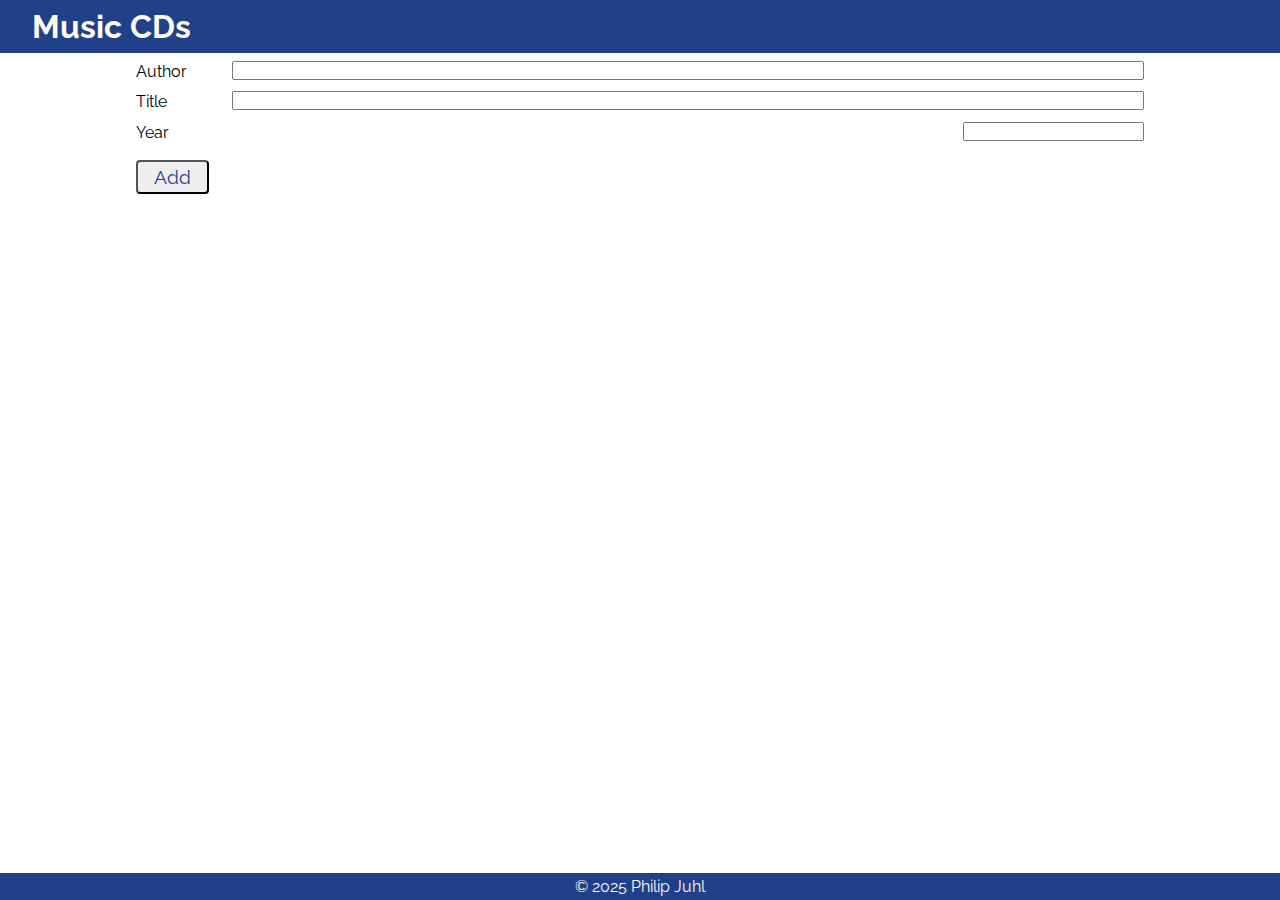
<file: music_cd/music_cd/index.html>
<!DOCTYPE html>
<html lang="en">
<head>
    <title>Music CDs</title>
    <meta charset="utf-8">
    <meta name="viewport" content="width=device-width, initial-scale=1">
    <link rel="stylesheet" href="css/styles.css"></style>
    <script src="js/script.js" defer></script>
</head>
<body>
    <header>
        <h1>Music CDs</h1>
    </header>
    <main>
        <form id="frmCD">
            <div>
                <label for="txtAuthor">Author</label>
                <input type="text" class="textInput" id="txtAuthor" required>
            </div>
            <div>
                <label for="txtTitle">Title</label>
                <input type="text" class="textInput" id="txtTitle" required>
            </div>
            <div>
                <label for="txtYear">Year</label>
                <input type="number" id="txtYear" min="1982" pattern="[0-9]{4}" required>
            </div>
            <div>
                <input type="submit" value="Add">
            </div>
        </form>
        <section>
            <table>
                <thead>
                    <tr>
                        <th>Author</th>
                        <th>Title</th>
                        <th class="right">Year</th>
                        <th class="right"></th>
                    </tr>
                </thead>
                <tbody></tbody>
            </table>
        </section>
    </main>
    <footer>
        <p>&copy; 2025 Philip Juhl</p>
    </footer>
</body>

</html>
</file>
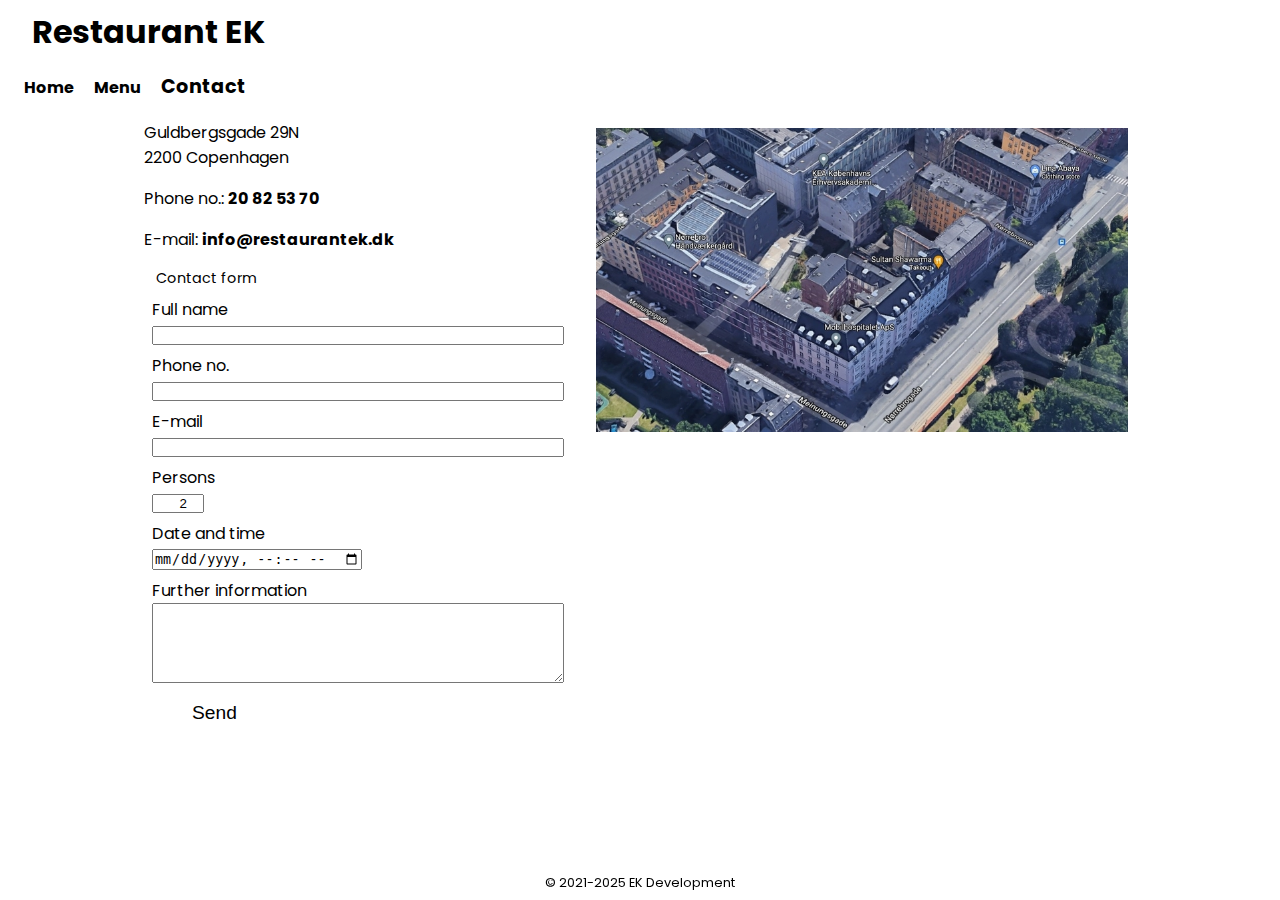
<file: restaurant/contact.htm>
<!DOCTYPE html>
<html lang="en">
<head>
    <meta charset="UTF-8">
    <meta http-equiv="X-UA-Compatible" content="IE=edge">
    <meta name="viewport" content="width=device-width, initial-scale=1.0">
    <title>Contact | Restaurant EK</title>
    <link rel="stylesheet" href="css/contact.css">
</head>
<body>
    <header>
        <h1>Restaurant EK</h1>
    </header>
    <nav>
        <ul>
            <li><a href="index.html" title="Home page">Home</a></li>
            <li><a href="menu.htm" title="Menu page">Menu</a></li>
            <li><a href="contact.htm" title="Contact page" class="selected">Contact</a></li>
        </ul>
    </nav>
    <main>
        <section>
            <img id="contact" src="img/map.jpg" alt="Map">
            <address>
                <p>
                    <span>Guldbergsgade 29N</span>
                    <span>2200 Copenhagen</span>
                </p>
                <p>Phone no.: <a href="tel:20825370" title="Phone Restaurant EK">20 82 53 70</a></p>
                <p>E-mail: <a href="mailto:info@restaurantek.dk" title="Email Restaurant EK">info@restaurantek.dk</a></p>
            </address>
        </section>
        <form action="mailto:info@restaurantek.dk" method="POST">
            <fieldset>
                <legend>Contact form</legend>
                <div>
                    <label for="txtFullName">Full name</label>
                    <input type="text" id="txtFullName" name="full_name" required pattern="([A-Za-z-]+ )+[A-Za-z-]+">
                </div>
                <div>
                    <label for="txtPhoneNo">Phone no.</label>
                    <input type="tel" id="txtPhoneNo" name="phone_no" required pattern="[0-9]{8}">
                </div>
                <div>
                    <label for="txtEmail">E-mail</label>
                    <input type="email" id="txtEmail" name="email" required>
                </div>                    
                <div>
                    <label for="txtPersons">Persons</label>
                    <input type="number" id="txtPersons" name="persons" value="2" required min="1" max="20">
                </div>                    
                <div>
                    <label for="txtDateTime">Date and time</label>
                    <input type="datetime-local" id="txtDateTime" name="date_and_time" required>
                </div>                                        
                <div>
                    <label for="txtInformation">Further information</label><br>
                    <textarea id="txtInformation" name="further_information"></textarea>
                </div>                            
                <div>
                    <button type="submit">Send</button>
                </div>            
            </fieldset>
        </form>
    </main>
    <footer>
        <p>&copy; 2021-2025 EK Development</p>
    </footer>
</body>
</html>
</file>
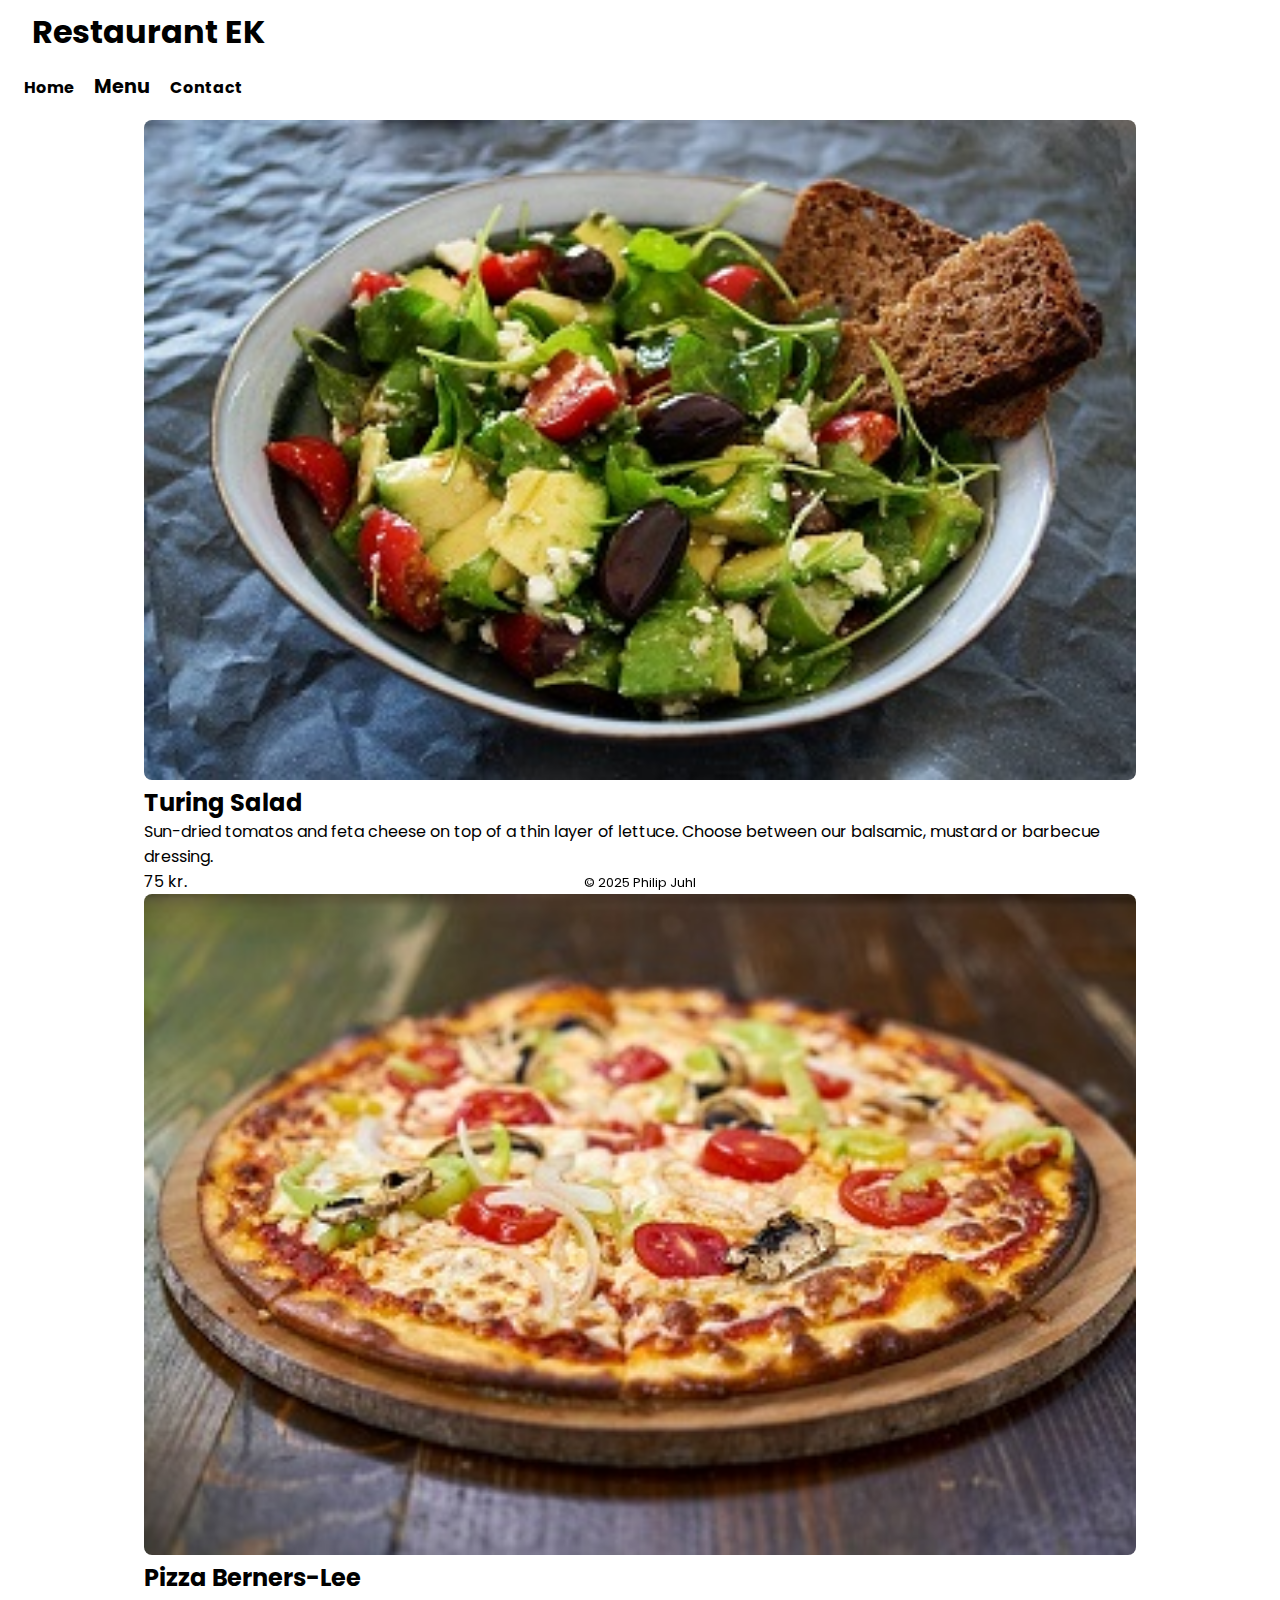
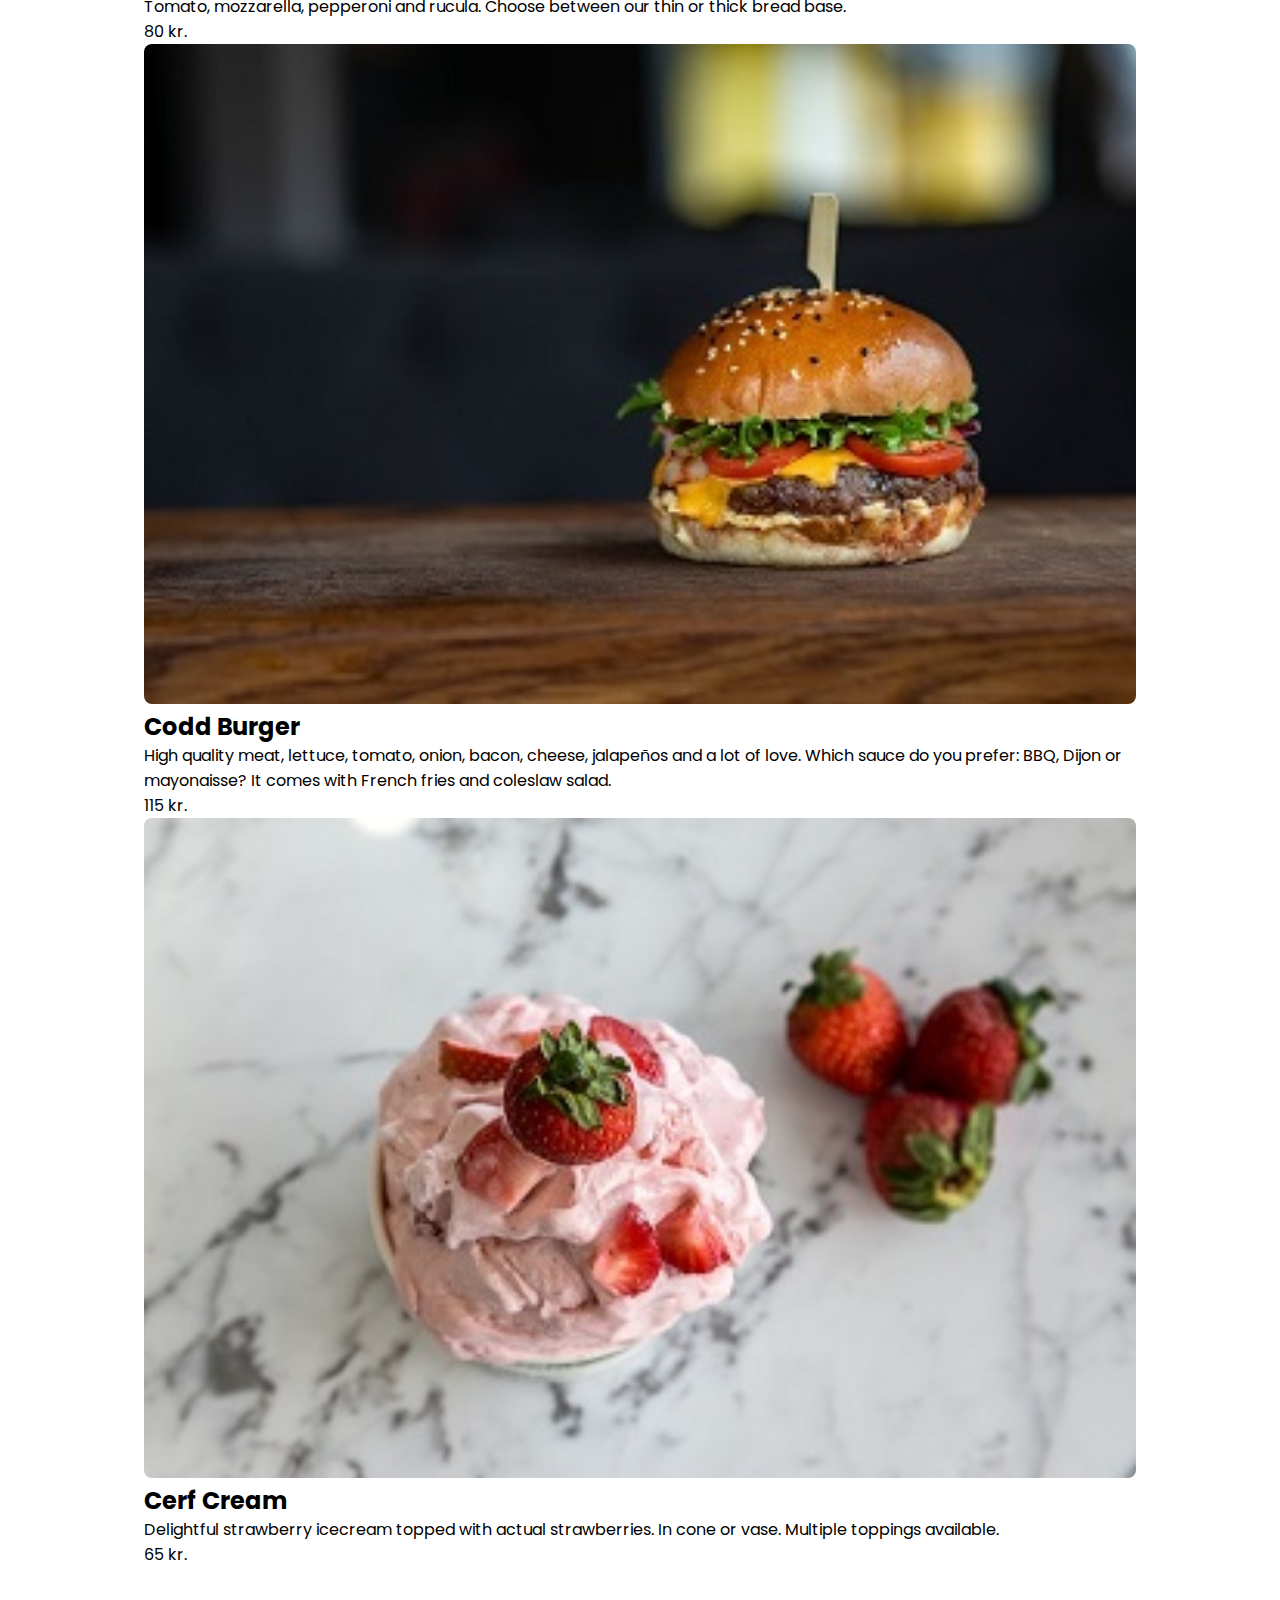
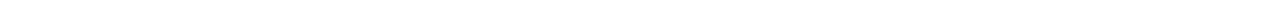
<file: restaurant/menu.htm>
<!DOCTYPE html>
<html lang="en">
<head>
    <meta charset="UTF-8">
    <meta http-equiv="X-UA-Compatible" content="IE=edge">
    <meta name="viewport" content="width=device-width, initial-scale=1.0">
    <title>Menu | Restaurant EK</title>
    <link rel="stylesheet" href="css/menu.css">
</head>
<body>
    <header>
        <h1>Restaurant EK</h1>
    </header>
    <nav>
        <ul>
            <li><a href="index.html" title="Home page">Home</a></li>
            <li><a href="menu.htm" title="Menu page" class="selected">Menu</a></li>
            <li><a href="contact.htm" title="Contact page">Contact</a></li>
        </ul>
    </nav>
    <main>
        <article class="plate">
            <img class="menuImg" src="img/salad.jpg" alt="Turing Salad">
            <header>            
                <h2>Turing Salad</h2>
            </header>
            <p class="menuFood">
                Sun-dried tomatos and feta cheese on top of a thin layer of lettuce. Choose between our balsamic,
                mustard or barbecue dressing.
            </p>
            <p class="costTag">
                75 kr.
            </p>
        </article>
        <article class="plate">
            <img class="menuImg" src="img/pizza.jpg" alt="Pizza Berners-Lee">
            <header>            
                <h2>Pizza Berners-Lee</h2>
            </header>
            <p class="menuFood">
                Tomato, mozzarella, pepperoni and rucula. Choose between our thin or thick bread base.
            </p>
            <p class="costTag">
                80 kr.
            </p>
        </article>
        <article class="plate">
            <img class="menuImg" src="img/burger.jpg" alt="Codd Burger">
            <header>            
                <h2>Codd Burger</h2>
            </header>
            <p class="menuFood">
                High quality meat, lettuce, tomato, onion, bacon, cheese, jalape&ntilde;os and a lot of love.
                Which sauce do you prefer: BBQ, Dijon or mayonaisse? It comes with French fries and coleslaw salad.
            </p>
            <p class="costTag">
                115 kr.
            </p>
        </article>
        <article class="plate">
            <img class="menuImg" src="img/icecream.jpg" alt="Cerf Cream">
            <header>            
                <h2>Cerf Cream</h2>
            </header>
            <p class="menuFood">
                Delightful strawberry icecream topped with actual strawberries. In cone or vase. Multiple toppings available.
            </p>
            <p class="costTag">
                65 kr.
            </p>
        </article>
    </main>
    <footer>
        <p>&copy; 2025 Philip Juhl </p>
    </footer>
</body>
</html>
</file>
<file: music_cd/music_cd/css/styles.css>
@import url("https://fonts.googleapis.com/css2?family=Raleway:wght@400&display=swap");
:root {
    --colorTextSecondary: floralwhite;

    --colorPrimary: #20408A;
    --colorSecondary: #A9ABAE;

    --fontMain: 'Raleway', Arial, Helvetica, sans-serif;

    --imgDelete: url(../img/trash.png);

    --widthLabel: 6rem;
}

* {
    margin: 0;
    padding: 0;
    box-sizing: border-box;
}

body {
    font-family: var(--fontMain);
}

header {
    padding: 0.5rem 0 0.5rem 2rem;
    color: var(--colorTextSecondary);
    background-color: var(--colorPrimary);
}

main {
    padding: 0.5rem;
    line-height: 1.4rem;
    @media (min-width: 1024px) {
        width: 90%;
        margin: auto;
    }
    @media (min-width: 1224px) {
        width: 80%;
        margin: auto;
    }
}

footer {
    position: fixed;
    bottom: 0;
    width: 100%;
    padding: 0.25rem 0 0.25rem 0;
    color: var(--colorTextSecondary);
    background-color: var(--colorPrimary);
    text-align: center;
}

form {
    > div {
        margin-bottom: 0.5rem;
    }
    label {
        width: var(--widthLabel);
    }

    input {
        &[type=text] {
            display: block;
            width: 100%;
        }
        &[id=txtYear] {
            float: right;
            display: inline;
            width: auto;
            text-align: right;
        }
        @media (min-width: 480px) {
            &.textInput {
                float: right;
                width: calc(100% - var(--widthLabel));
                display: inline;        
            }
        }        
        &[type=submit] {
            margin-top: 0.5rem;
            padding: 0.25rem 1rem;
            border-radius: 0.25rem;
            font-family: var(--fontMain);
            font-size: 1.2rem;    
            color: var(--colorPrimary);
        }
    }
}

table {
    visibility: hidden;
    width: 100%;
    table-layout: auto;
    border: solid thin var(--colorPrimary);    
    > thead {
        color: var(--colorTextSecondary);
        background-color: var(--colorPrimary);
        text-align: left;
    }
    th, tr {
        padding: 0 0.5rem;
    }
    th.right, td.right {
        text-align: right;
    }
}

.visible {
    visibility: visible;
}

img.delete {
    content: var(--imgDelete);
    cursor: pointer;
}
</file>
<file: restaurant/css/contact.css>
@import 'styles.css';


:root {
    --contactImgMaxHeightMobile: 457px;
    --contactImgMaxHeightTablet: 320px;
}

address {
    font-style: normal;
    > p {
        margin-bottom: 1rem;
        > span {
            display: block;
        }
    }
}

img#contact {
    width: 100%;
    max-height: var(--contactImgMaxHeightMobile);
    object-fit: cover;
    border: thin solid var(--colorMain);
    padding: 0.5rem;
    margin-bottom: 0.5rem;
    box-sizing: border-box;
    @media only screen and (min-width: 800px) {
        max-height: var(--contactImgMaxHeightTablet);
    }
    @media only screen and (min-width: 1024px) {
        float: right; 
        max-height: auto;
        margin-left: 1rem;
        width: auto;
    }
}

form {
    fieldset {
        padding: 0.5rem;
        border: thin solid var(--colorMain);
        border-radius: 0.5rem;
        legend {
            padding: 0 0.25rem;
            font-size: 0.9rem;
        }
    }
    
    label {
        display: inline-block;
        width: 100%;
        @media only screen and (min-width: 1370px) {
            width: 7.5rem;        
            &[for=txtInformation] {
                width: 100%;
            }
        }
    }
    
    input {
        width: auto;
        margin-bottom: 0.5rem;
        &[type="text"], &[type="email"], &[type="tel"] {
            width: 100%;
            @media only screen and (min-width: 1370px) {
                width: calc(100% - 8.1rem);
            }
        }
        &[type="number"] {
            text-align: right;
        }
        &[type="submit"] {
            border-radius: 0.5rem;
        }
    }
    
    textarea {
        width: 100%;
        height: 5rem;
    }
    
    button[type="submit"] {
        display: block;
        width: auto;
        margin: 0.5rem 0 0 1rem;
        padding: 0.25rem 1.5rem;
        border: thin solid var(--colorBgHeader);
        border-radius: 1rem;
        font-size: 1.2rem;
        color: var(--colorBgHeader);
        background-color: var(--colorHeader);        
    }
}
</file>
<file: restaurant/css/menu.css>
@import 'styles.css';



article.dish {
    margin-bottom: 0.5rem;
    padding: 1rem;
    border-radius: 1rem;
    overflow: auto;
    background-color: var(--colorBgArticle);
    vertical-align: top;
    > h2 {
        font-size: 1.2rem;
    }
}

p {
    &.menuItem {
        margin-top: 0.5rem;
    }
    &.price {
        position: relative;
        right: 0;
        display: inline-block;
        margin-top: 0.5rem;
        padding: 0.25rem 0.5rem;
        border: thick solid var(--colorBgNav);
        border-radius: 0.5rem;
        color: var(--colorPrice);
        background-color: var(--colorList);
        font-weight: bold;
        text-align: right;
    }
}

article > header {
    line-height: 2rem;
    border-radius: 0.5rem;
    text-indent: 0;
    text-align: center;    
    padding: 0;

    @media only screen and (min-width: 600px) {
        text-align: left;
        width: calc(100% - 320px - 3rem);
    }
}
img.menu {
    width: 100%;
    margin-bottom: 0.5rem;
    @media only screen and (min-width: 600px) {
        float: right;
        margin: 0 0 0 0.5rem;
        width: auto;
    }
}

/* @media only screen and (min-width: 1280px) { */
@media only screen and (min-width: 1510px) {
    article.dish {
        display: inline-block;
        width: 45%;
    }
}
</file>
